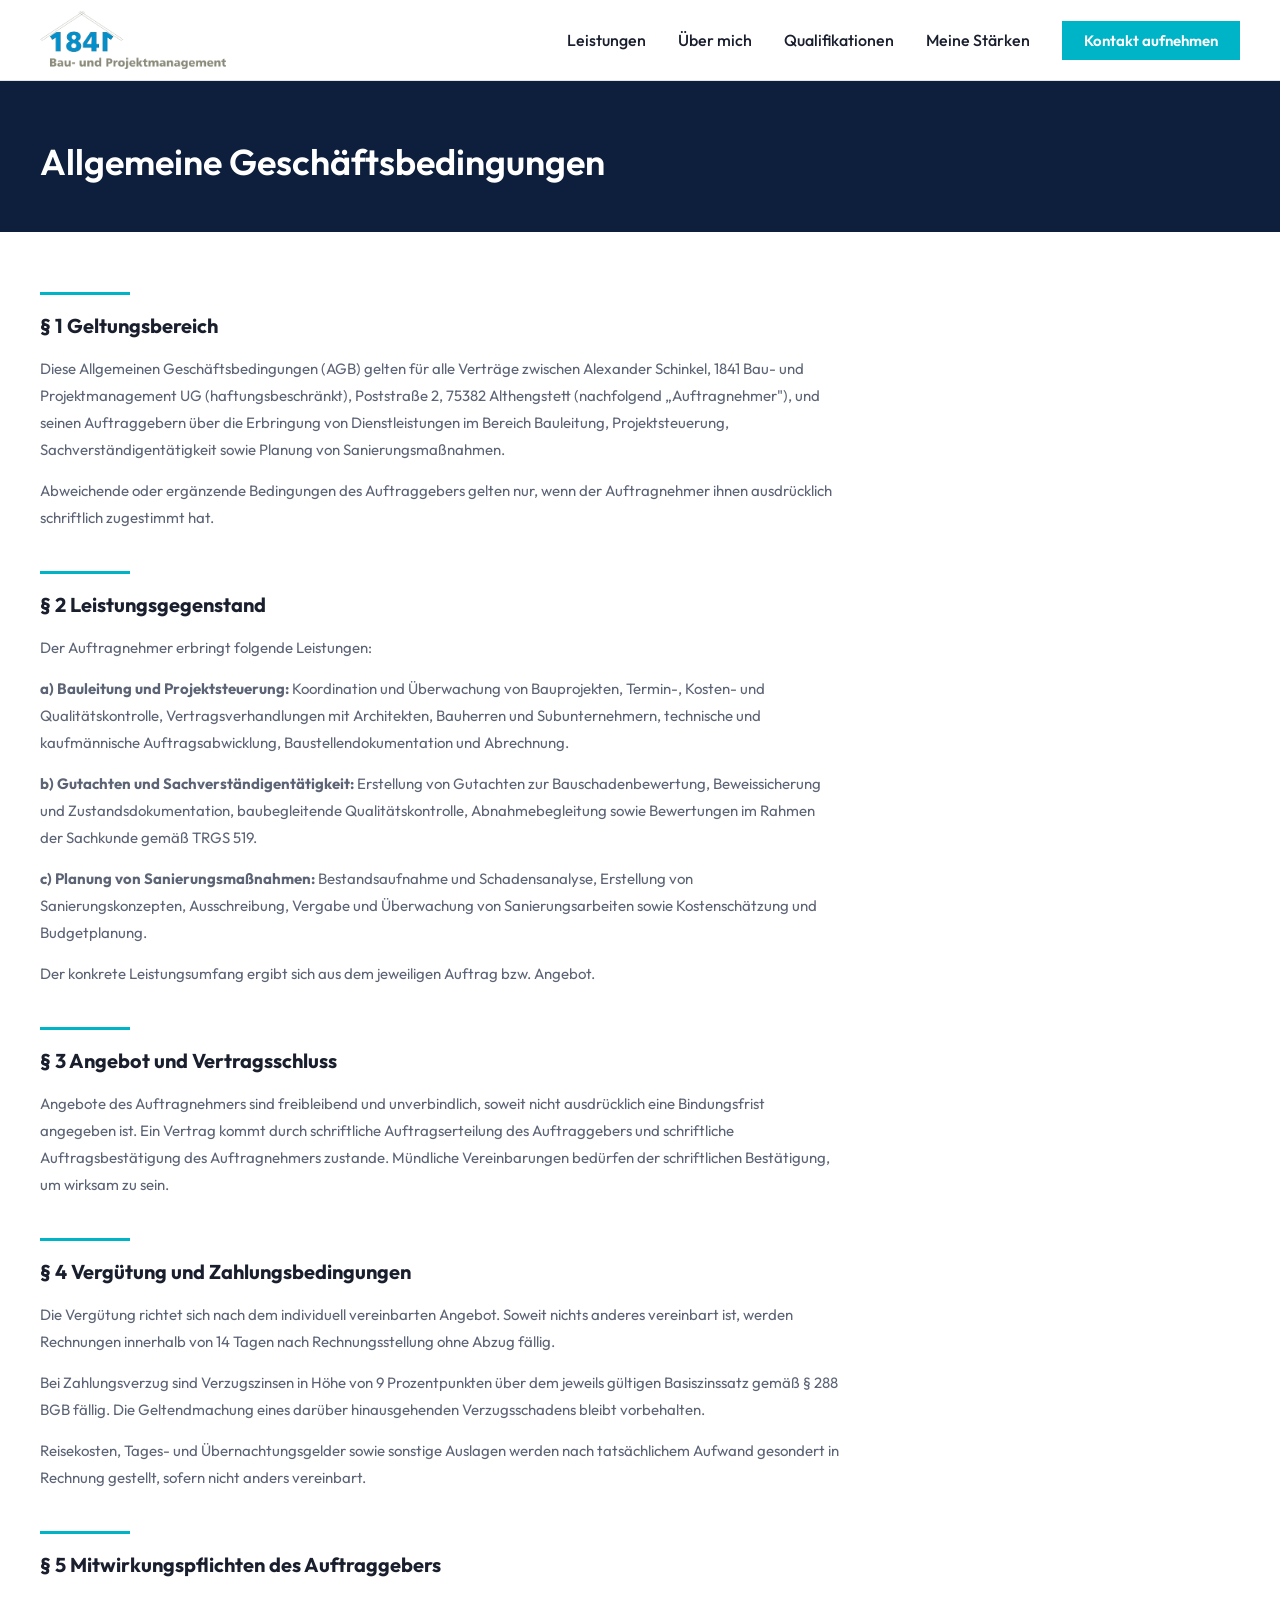
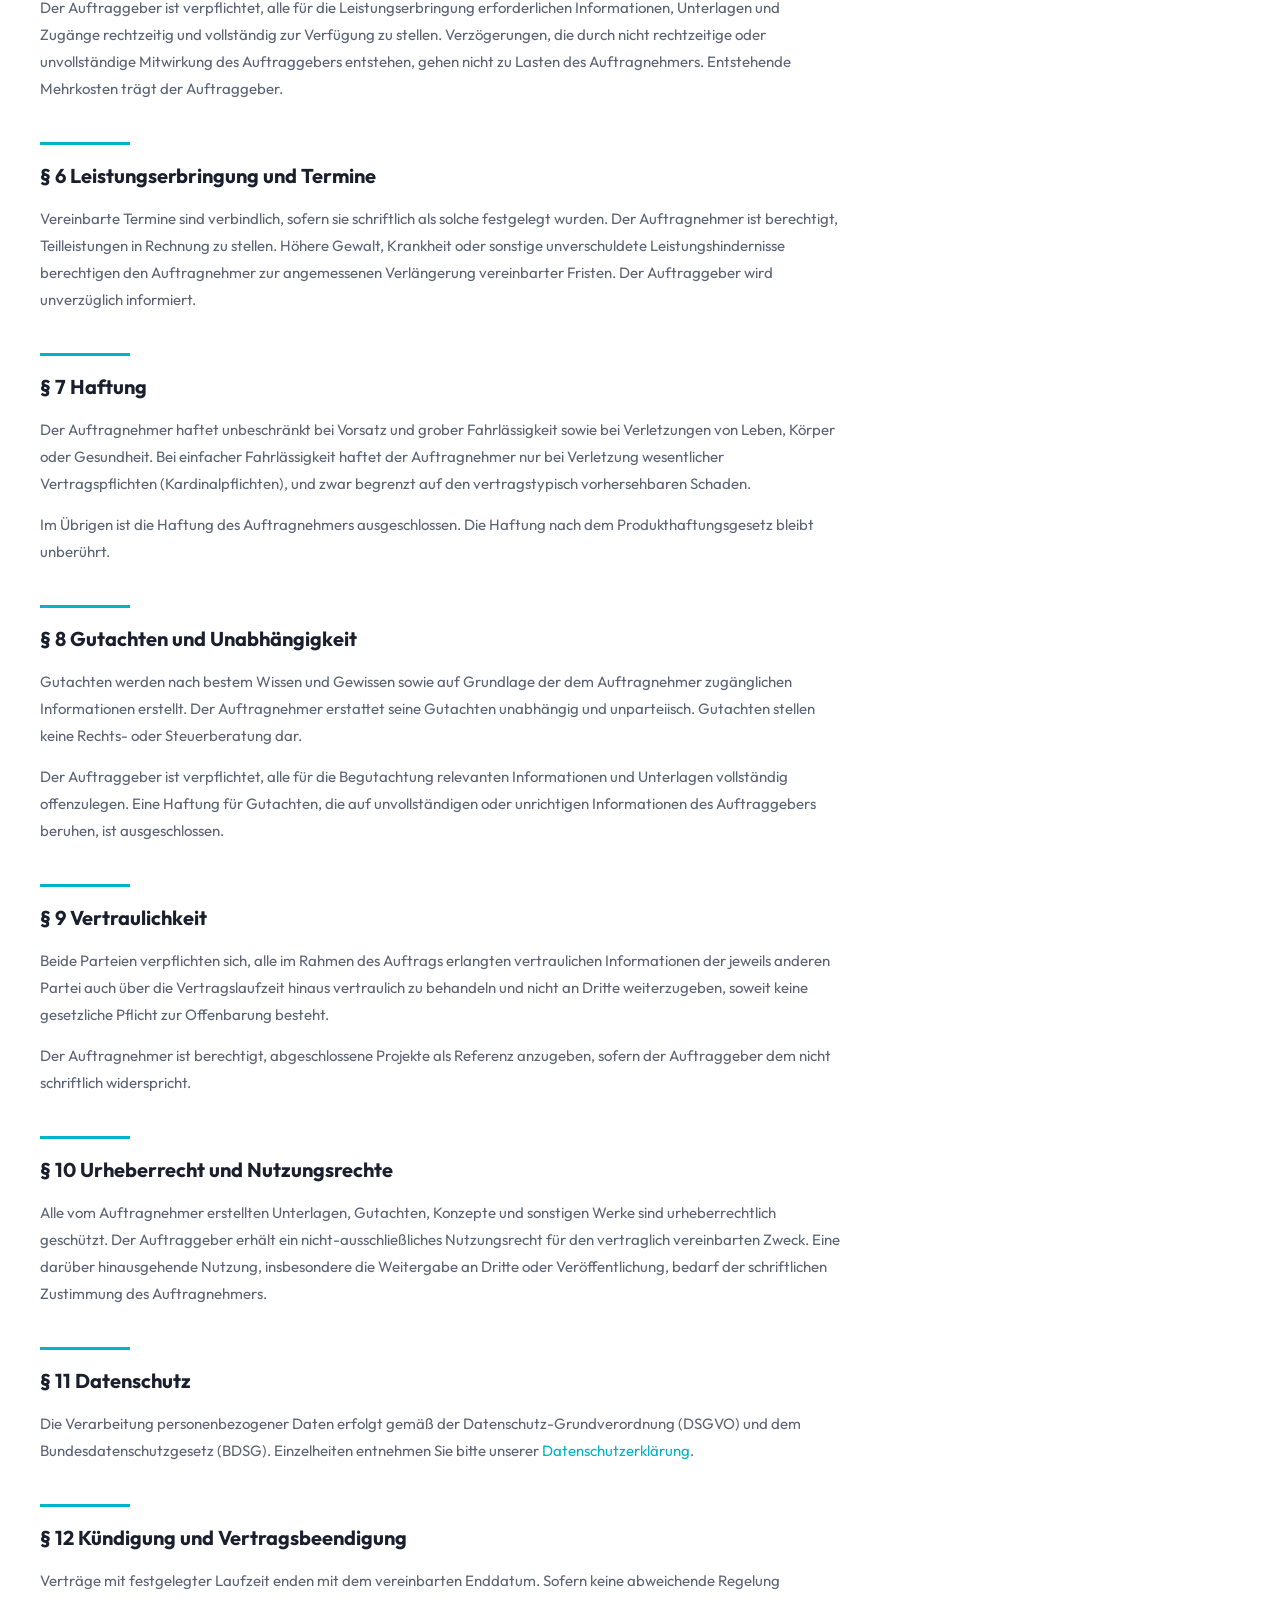
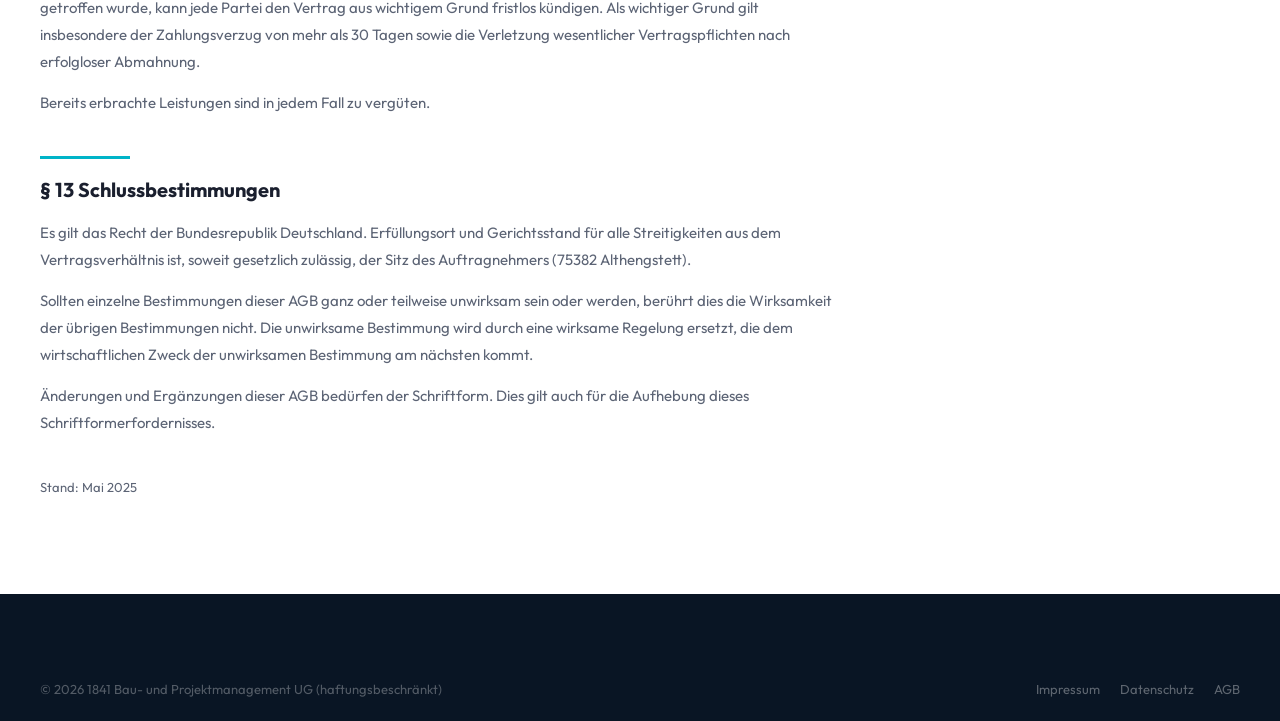
<file: agb.html>
<!DOCTYPE html>
<html lang="de">
<head>
  <meta charset="UTF-8" />
  <meta name="viewport" content="width=device-width, initial-scale=1.0" />
  <title>Allgemeine Geschäftsbedingungen – 1841 Bau- und Projektmanagement</title>
  <meta name="robots" content="noindex, follow" />
  <link rel="icon" href="img/favicon.svg" type="image/svg+xml" />
  <meta name="theme-color" content="#0d1f3c" />
  <link rel="preconnect" href="https://fonts.googleapis.com" />
  <link rel="preconnect" href="https://fonts.gstatic.com" crossorigin />
  <link href="https://fonts.googleapis.com/css2?family=Outfit:wght@300;400;500;600;700&display=swap" rel="stylesheet" />
  <link rel="stylesheet" href="css/style.css" />
</head>
<body>

<header class="header" id="header">
  <div class="container">
    <nav class="nav" aria-label="Hauptnavigation">
      <a href="index.html" class="logo" aria-label="1841 Bau- und Projektmanagement – Startseite">
        <img src="img/logo-1841.png" alt="1841 Bau- und Projektmanagement" />
      </a>
      <button class="nav-toggle" aria-expanded="false" aria-label="Menü öffnen" aria-controls="nav-menu">
        <span></span><span></span><span></span>
      </button>
      <ul class="nav-menu" id="nav-menu" role="list">
        <li><a href="index.html#leistungen">Leistungen</a></li>
        <li><a href="index.html#ueber-mich">Über mich</a></li>
        <li><a href="index.html#qualifikationen">Qualifikationen</a></li>
        <li><a href="index.html#vorteile">Meine Stärken</a></li>
        <li><a href="index.html#kontakt" class="nav-cta">Kontakt aufnehmen</a></li>
      </ul>
    </nav>
  </div>
</header>

<div class="page-header">
  <div class="container">
    <h1>Allgemeine Geschäftsbedingungen</h1>
  </div>
</div>

<main>
  <div class="container">
    <div class="page-content">

      <h2>§ 1 Geltungsbereich</h2>
      <p>
        Diese Allgemeinen Geschäftsbedingungen (AGB) gelten für alle Verträge zwischen
        Alexander Schinkel, 1841 Bau- und Projektmanagement UG (haftungsbeschränkt), Poststraße 2,
        75382 Althengstett (nachfolgend „Auftragnehmer"), und seinen Auftraggebern über die Erbringung
        von Dienstleistungen im Bereich Bauleitung, Projektsteuerung, Sachverständigentätigkeit sowie
        Planung von Sanierungsmaßnahmen.
      </p>
      <p>
        Abweichende oder ergänzende Bedingungen des Auftraggebers gelten nur, wenn der Auftragnehmer
        ihnen ausdrücklich schriftlich zugestimmt hat.
      </p>

      <h2>§ 2 Leistungsgegenstand</h2>
      <p>
        Der Auftragnehmer erbringt folgende Leistungen:
      </p>
      <p>
        <strong>a) Bauleitung und Projektsteuerung:</strong> Koordination und Überwachung von
        Bauprojekten, Termin-, Kosten- und Qualitätskontrolle, Vertragsverhandlungen mit Architekten,
        Bauherren und Subunternehmern, technische und kaufmännische Auftragsabwicklung,
        Baustellendokumentation und Abrechnung.
      </p>
      <p>
        <strong>b) Gutachten und Sachverständigentätigkeit:</strong> Erstellung von Gutachten zur
        Bauschadenbewertung, Beweissicherung und Zustandsdokumentation, baubegleitende
        Qualitätskontrolle, Abnahmebegleitung sowie Bewertungen im Rahmen der Sachkunde gemäß
        TRGS 519.
      </p>
      <p>
        <strong>c) Planung von Sanierungsmaßnahmen:</strong> Bestandsaufnahme und Schadensanalyse,
        Erstellung von Sanierungskonzepten, Ausschreibung, Vergabe und Überwachung von
        Sanierungsarbeiten sowie Kostenschätzung und Budgetplanung.
      </p>
      <p>
        Der konkrete Leistungsumfang ergibt sich aus dem jeweiligen Auftrag bzw. Angebot.
      </p>

      <h2>§ 3 Angebot und Vertragsschluss</h2>
      <p>
        Angebote des Auftragnehmers sind freibleibend und unverbindlich, soweit nicht ausdrücklich
        eine Bindungsfrist angegeben ist. Ein Vertrag kommt durch schriftliche Auftragserteilung
        des Auftraggebers und schriftliche Auftragsbestätigung des Auftragnehmers zustande.
        Mündliche Vereinbarungen bedürfen der schriftlichen Bestätigung, um wirksam zu sein.
      </p>

      <h2>§ 4 Vergütung und Zahlungsbedingungen</h2>
      <p>
        Die Vergütung richtet sich nach dem individuell vereinbarten Angebot. Soweit nichts anderes
        vereinbart ist, werden Rechnungen innerhalb von 14 Tagen nach Rechnungsstellung ohne Abzug
        fällig.
      </p>
      <p>
        Bei Zahlungsverzug sind Verzugszinsen in Höhe von 9 Prozentpunkten über dem jeweils gültigen
        Basiszinssatz gemäß § 288 BGB fällig. Die Geltendmachung eines darüber hinausgehenden
        Verzugsschadens bleibt vorbehalten.
      </p>
      <p>
        Reisekosten, Tages- und Übernachtungsgelder sowie sonstige Auslagen werden nach tatsächlichem
        Aufwand gesondert in Rechnung gestellt, sofern nicht anders vereinbart.
      </p>

      <h2>§ 5 Mitwirkungspflichten des Auftraggebers</h2>
      <p>
        Der Auftraggeber ist verpflichtet, alle für die Leistungserbringung erforderlichen
        Informationen, Unterlagen und Zugänge rechtzeitig und vollständig zur Verfügung zu stellen.
        Verzögerungen, die durch nicht rechtzeitige oder unvollständige Mitwirkung des Auftraggebers
        entstehen, gehen nicht zu Lasten des Auftragnehmers. Entstehende Mehrkosten trägt der
        Auftraggeber.
      </p>

      <h2>§ 6 Leistungserbringung und Termine</h2>
      <p>
        Vereinbarte Termine sind verbindlich, sofern sie schriftlich als solche festgelegt wurden.
        Der Auftragnehmer ist berechtigt, Teilleistungen in Rechnung zu stellen. Höhere Gewalt,
        Krankheit oder sonstige unverschuldete Leistungshindernisse berechtigen den Auftragnehmer
        zur angemessenen Verlängerung vereinbarter Fristen. Der Auftraggeber wird unverzüglich
        informiert.
      </p>

      <h2>§ 7 Haftung</h2>
      <p>
        Der Auftragnehmer haftet unbeschränkt bei Vorsatz und grober Fahrlässigkeit sowie bei
        Verletzungen von Leben, Körper oder Gesundheit. Bei einfacher Fahrlässigkeit haftet der
        Auftragnehmer nur bei Verletzung wesentlicher Vertragspflichten (Kardinalpflichten), und
        zwar begrenzt auf den vertragstypisch vorhersehbaren Schaden.
      </p>
      <p>
        Im Übrigen ist die Haftung des Auftragnehmers ausgeschlossen. Die Haftung nach dem
        Produkthaftungsgesetz bleibt unberührt.
      </p>

      <h2>§ 8 Gutachten und Unabhängigkeit</h2>
      <p>
        Gutachten werden nach bestem Wissen und Gewissen sowie auf Grundlage der dem Auftragnehmer
        zugänglichen Informationen erstellt. Der Auftragnehmer erstattet seine Gutachten unabhängig
        und unparteiisch. Gutachten stellen keine Rechts- oder Steuerberatung dar.
      </p>
      <p>
        Der Auftraggeber ist verpflichtet, alle für die Begutachtung relevanten Informationen und
        Unterlagen vollständig offenzulegen. Eine Haftung für Gutachten, die auf unvollständigen
        oder unrichtigen Informationen des Auftraggebers beruhen, ist ausgeschlossen.
      </p>

      <h2>§ 9 Vertraulichkeit</h2>
      <p>
        Beide Parteien verpflichten sich, alle im Rahmen des Auftrags erlangten vertraulichen
        Informationen der jeweils anderen Partei auch über die Vertragslaufzeit hinaus vertraulich
        zu behandeln und nicht an Dritte weiterzugeben, soweit keine gesetzliche Pflicht zur
        Offenbarung besteht.
      </p>
      <p>
        Der Auftragnehmer ist berechtigt, abgeschlossene Projekte als Referenz anzugeben, sofern
        der Auftraggeber dem nicht schriftlich widerspricht.
      </p>

      <h2>§ 10 Urheberrecht und Nutzungsrechte</h2>
      <p>
        Alle vom Auftragnehmer erstellten Unterlagen, Gutachten, Konzepte und sonstigen Werke sind
        urheberrechtlich geschützt. Der Auftraggeber erhält ein nicht-ausschließliches
        Nutzungsrecht für den vertraglich vereinbarten Zweck. Eine darüber hinausgehende Nutzung,
        insbesondere die Weitergabe an Dritte oder Veröffentlichung, bedarf der schriftlichen
        Zustimmung des Auftragnehmers.
      </p>

      <h2>§ 11 Datenschutz</h2>
      <p>
        Die Verarbeitung personenbezogener Daten erfolgt gemäß der Datenschutz-Grundverordnung
        (DSGVO) und dem Bundesdatenschutzgesetz (BDSG). Einzelheiten entnehmen Sie bitte unserer
        <a href="datenschutz.html">Datenschutzerklärung</a>.
      </p>

      <h2>§ 12 Kündigung und Vertragsbeendigung</h2>
      <p>
        Verträge mit festgelegter Laufzeit enden mit dem vereinbarten Enddatum. Sofern keine
        abweichende Regelung getroffen wurde, kann jede Partei den Vertrag aus wichtigem Grund
        fristlos kündigen. Als wichtiger Grund gilt insbesondere der Zahlungsverzug von mehr als
        30 Tagen sowie die Verletzung wesentlicher Vertragspflichten nach erfolgloser Abmahnung.
      </p>
      <p>
        Bereits erbrachte Leistungen sind in jedem Fall zu vergüten.
      </p>

      <h2>§ 13 Schlussbestimmungen</h2>
      <p>
        Es gilt das Recht der Bundesrepublik Deutschland. Erfüllungsort und Gerichtsstand für alle
        Streitigkeiten aus dem Vertragsverhältnis ist, soweit gesetzlich zulässig, der Sitz des
        Auftragnehmers (75382 Althengstett).
      </p>
      <p>
        Sollten einzelne Bestimmungen dieser AGB ganz oder teilweise unwirksam sein oder werden,
        berührt dies die Wirksamkeit der übrigen Bestimmungen nicht. Die unwirksame Bestimmung
        wird durch eine wirksame Regelung ersetzt, die dem wirtschaftlichen Zweck der unwirksamen
        Bestimmung am nächsten kommt.
      </p>
      <p>
        Änderungen und Ergänzungen dieser AGB bedürfen der Schriftform. Dies gilt auch für die
        Aufhebung dieses Schriftformerfordernisses.
      </p>

      <p style="margin-top:40px;font-size:13px;color:var(--text-muted);">Stand: Mai 2025</p>

    </div>
  </div>
</main>

<footer class="footer" aria-label="Seitenfooter">
  <div class="container">
    <div class="footer-bottom">
      <span>&copy; 2026 1841 Bau- und Projektmanagement UG (haftungsbeschränkt)</span>
      <div class="footer-bottom-links">
        <a href="impressum.html">Impressum</a>
        <a href="datenschutz.html">Datenschutz</a>
        <a href="agb.html">AGB</a>
      </div>
    </div>
  </div>
</footer>

<script src="js/main.js"></script>
</body>
</html>
</file>
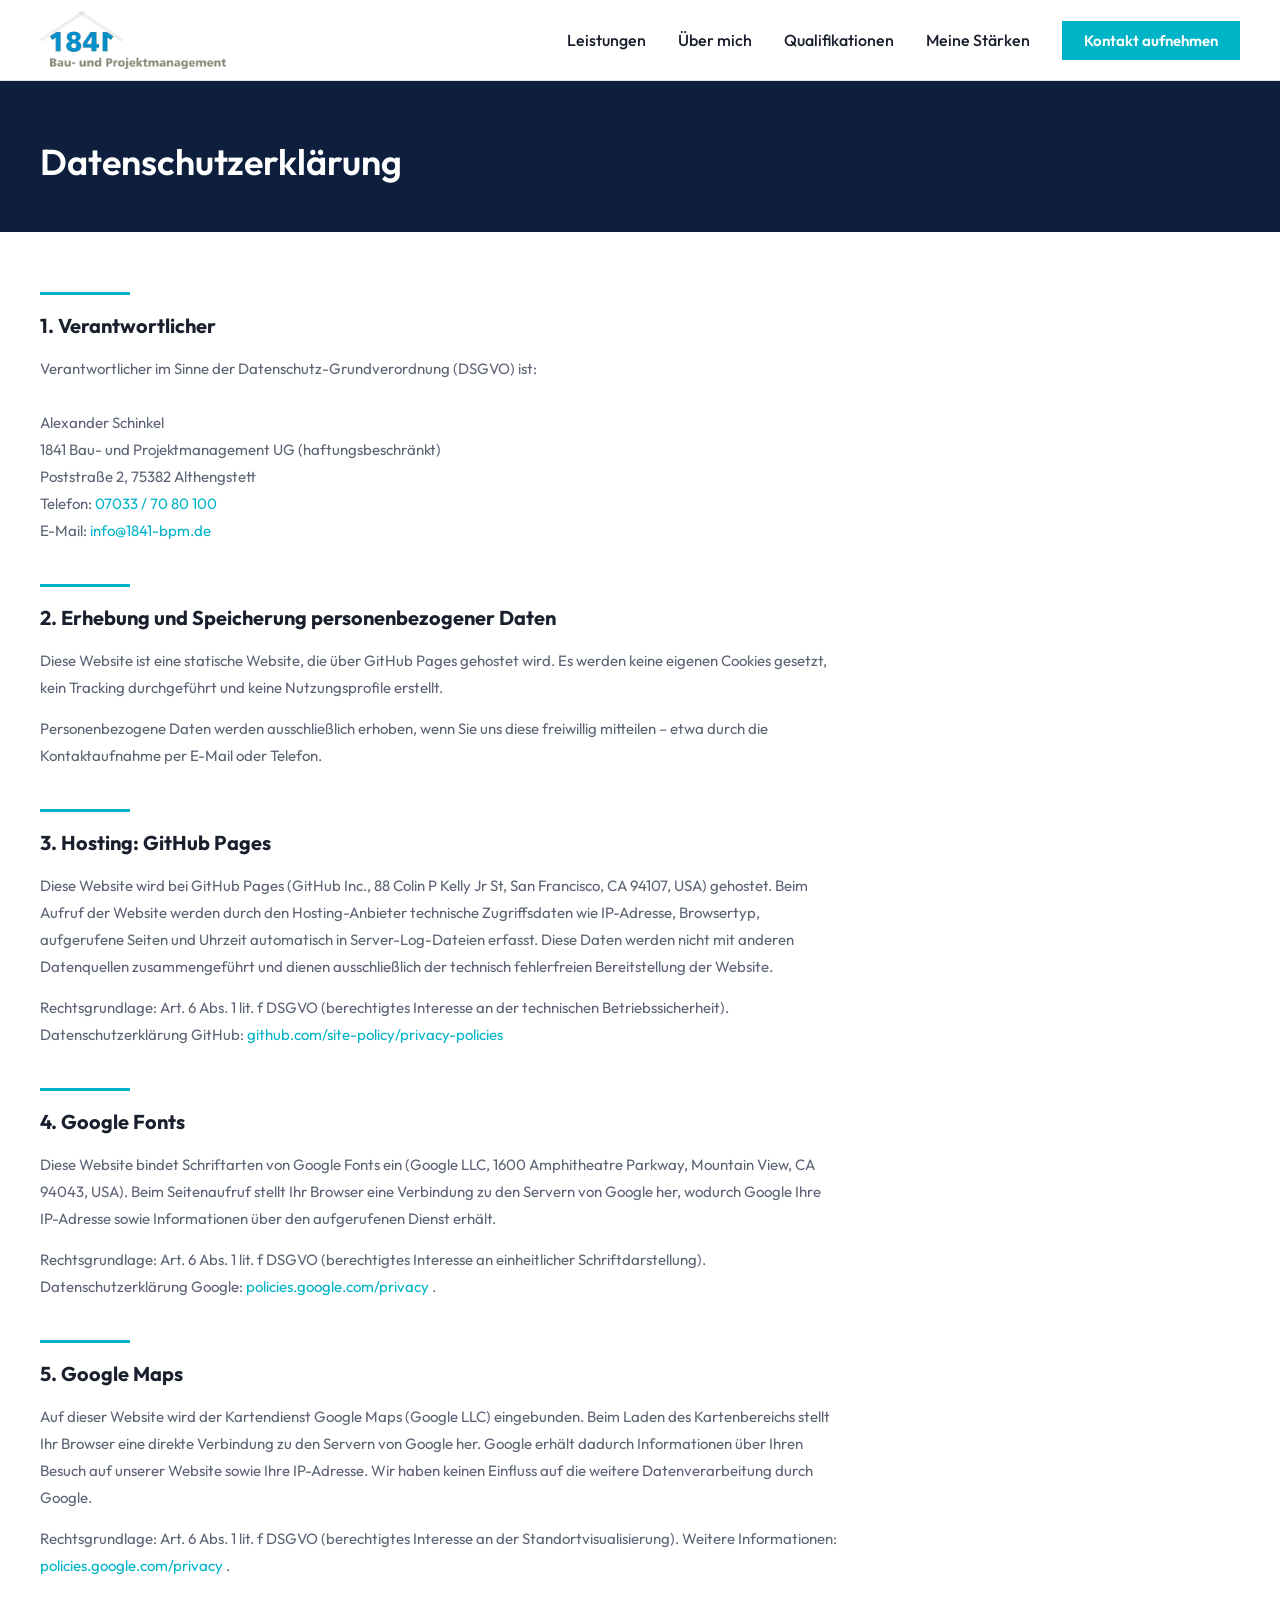
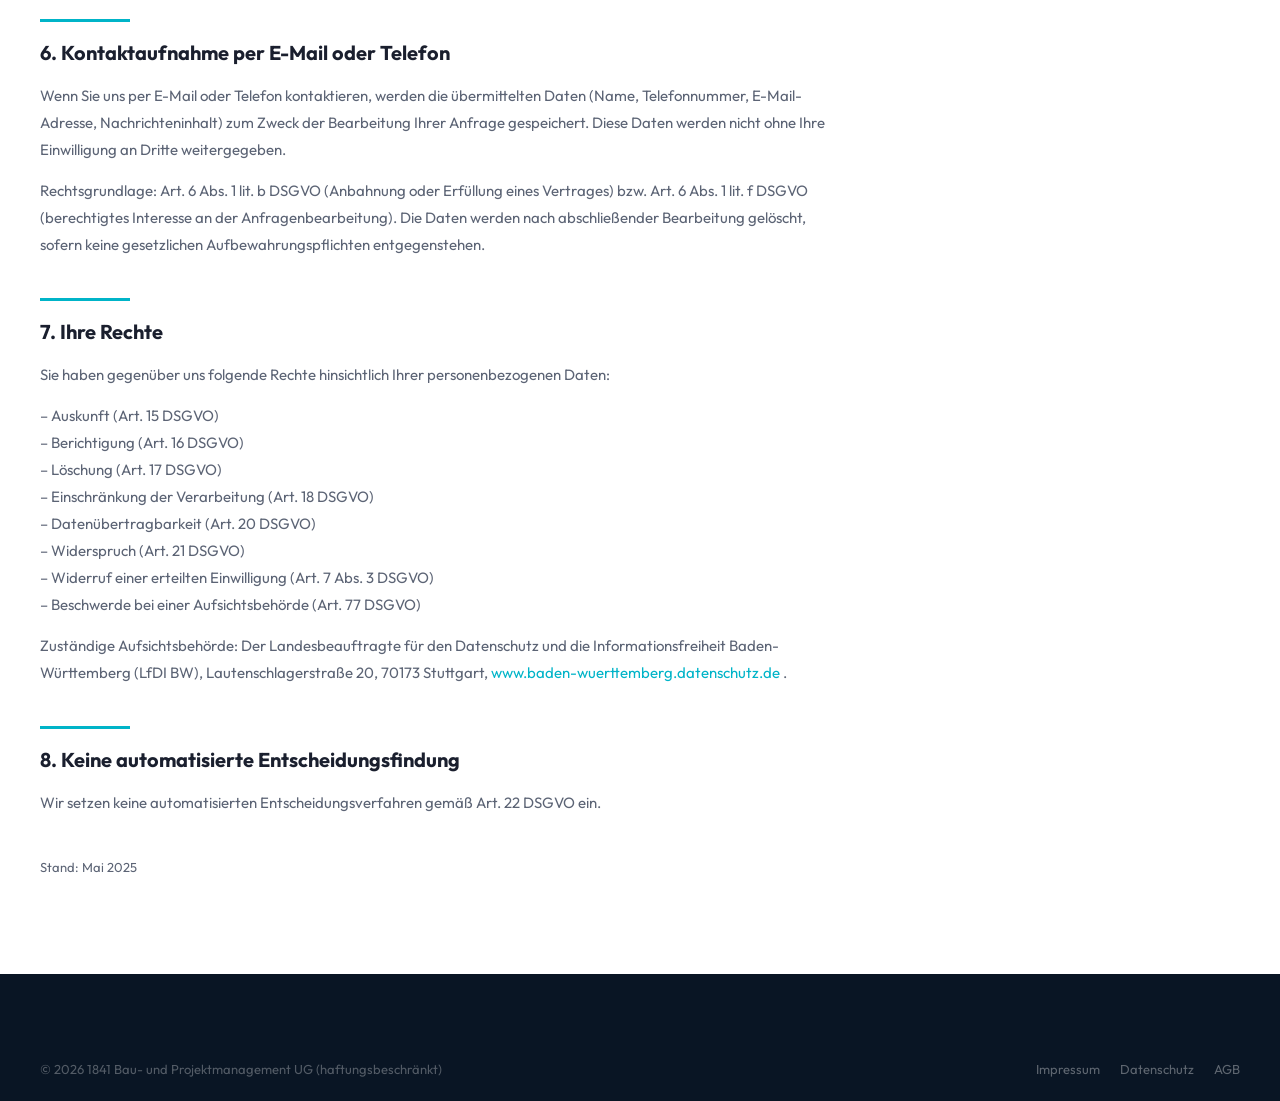
<file: datenschutz.html>
<!DOCTYPE html>
<html lang="de">
<head>
  <meta charset="UTF-8" />
  <meta name="viewport" content="width=device-width, initial-scale=1.0" />
  <title>Datenschutzerklärung – 1841 Bau- und Projektmanagement</title>
  <meta name="robots" content="noindex, follow" />
  <link rel="icon" href="img/favicon.svg" type="image/svg+xml" />
  <meta name="theme-color" content="#0d1f3c" />
  <link rel="preconnect" href="https://fonts.googleapis.com" />
  <link rel="preconnect" href="https://fonts.gstatic.com" crossorigin />
  <link href="https://fonts.googleapis.com/css2?family=Outfit:wght@300;400;500;600;700&display=swap" rel="stylesheet" />
  <link rel="stylesheet" href="css/style.css" />
</head>
<body>

<header class="header" id="header">
  <div class="container">
    <nav class="nav" aria-label="Hauptnavigation">
      <a href="index.html" class="logo" aria-label="1841 Bau- und Projektmanagement – Startseite">
        <img src="img/logo-1841.png" alt="1841 Bau- und Projektmanagement" />
      </a>
      <button class="nav-toggle" aria-expanded="false" aria-label="Menü öffnen" aria-controls="nav-menu">
        <span></span><span></span><span></span>
      </button>
      <ul class="nav-menu" id="nav-menu" role="list">
        <li><a href="index.html#leistungen">Leistungen</a></li>
        <li><a href="index.html#ueber-mich">Über mich</a></li>
        <li><a href="index.html#qualifikationen">Qualifikationen</a></li>
        <li><a href="index.html#vorteile">Meine Stärken</a></li>
        <li><a href="index.html#kontakt" class="nav-cta">Kontakt aufnehmen</a></li>
      </ul>
    </nav>
  </div>
</header>

<div class="page-header">
  <div class="container">
    <h1>Datenschutzerklärung</h1>
  </div>
</div>

<main>
  <div class="container">
    <div class="page-content">

      <h2>1. Verantwortlicher</h2>
      <p>
        Verantwortlicher im Sinne der Datenschutz-Grundverordnung (DSGVO) ist:<br /><br />
        Alexander Schinkel<br />
        1841 Bau- und Projektmanagement UG (haftungsbeschränkt)<br />
        Poststraße 2, 75382 Althengstett<br />
        Telefon: <a href="tel:070337080100">07033 / 70 80 100</a><br />
        E-Mail: <a href="mailto:info@1841-bpm.de">info@1841-bpm.de</a>
      </p>

      <h2>2. Erhebung und Speicherung personenbezogener Daten</h2>
      <p>
        Diese Website ist eine statische Website, die über GitHub Pages gehostet wird. Es werden keine
        eigenen Cookies gesetzt, kein Tracking durchgeführt und keine Nutzungsprofile erstellt.
      </p>
      <p>
        Personenbezogene Daten werden ausschließlich erhoben, wenn Sie uns diese freiwillig mitteilen –
        etwa durch die Kontaktaufnahme per E-Mail oder Telefon.
      </p>

      <h2>3. Hosting: GitHub Pages</h2>
      <p>
        Diese Website wird bei GitHub Pages (GitHub Inc., 88 Colin P Kelly Jr St, San Francisco,
        CA 94107, USA) gehostet. Beim Aufruf der Website werden durch den Hosting-Anbieter technische
        Zugriffsdaten wie IP-Adresse, Browsertyp, aufgerufene Seiten und Uhrzeit automatisch in
        Server-Log-Dateien erfasst. Diese Daten werden nicht mit anderen Datenquellen zusammengeführt
        und dienen ausschließlich der technisch fehlerfreien Bereitstellung der Website.
      </p>
      <p>
        Rechtsgrundlage: Art. 6 Abs. 1 lit. f DSGVO (berechtigtes Interesse an der technischen
        Betriebssicherheit).<br />
        Datenschutzerklärung GitHub:
        <a href="https://docs.github.com/en/site-policy/privacy-policies/github-privacy-statement"
           target="_blank" rel="noopener noreferrer">
          github.com/site-policy/privacy-policies
        </a>
      </p>

      <h2>4. Google Fonts</h2>
      <p>
        Diese Website bindet Schriftarten von Google Fonts ein (Google LLC, 1600 Amphitheatre
        Parkway, Mountain View, CA 94043, USA). Beim Seitenaufruf stellt Ihr Browser eine Verbindung
        zu den Servern von Google her, wodurch Google Ihre IP-Adresse sowie Informationen über den
        aufgerufenen Dienst erhält.
      </p>
      <p>
        Rechtsgrundlage: Art. 6 Abs. 1 lit. f DSGVO (berechtigtes Interesse an einheitlicher
        Schriftdarstellung). Datenschutzerklärung Google:
        <a href="https://policies.google.com/privacy" target="_blank" rel="noopener noreferrer">
          policies.google.com/privacy
        </a>.
      </p>

      <h2>5. Google Maps</h2>
      <p>
        Auf dieser Website wird der Kartendienst Google Maps (Google LLC) eingebunden. Beim Laden
        des Kartenbereichs stellt Ihr Browser eine direkte Verbindung zu den Servern von Google her.
        Google erhält dadurch Informationen über Ihren Besuch auf unserer Website sowie Ihre
        IP-Adresse. Wir haben keinen Einfluss auf die weitere Datenverarbeitung durch Google.
      </p>
      <p>
        Rechtsgrundlage: Art. 6 Abs. 1 lit. f DSGVO (berechtigtes Interesse an der
        Standortvisualisierung). Weitere Informationen:
        <a href="https://policies.google.com/privacy" target="_blank" rel="noopener noreferrer">
          policies.google.com/privacy
        </a>.
      </p>

      <h2>6. Kontaktaufnahme per E-Mail oder Telefon</h2>
      <p>
        Wenn Sie uns per E-Mail oder Telefon kontaktieren, werden die übermittelten Daten (Name,
        Telefonnummer, E-Mail-Adresse, Nachrichteninhalt) zum Zweck der Bearbeitung Ihrer Anfrage
        gespeichert. Diese Daten werden nicht ohne Ihre Einwilligung an Dritte weitergegeben.
      </p>
      <p>
        Rechtsgrundlage: Art. 6 Abs. 1 lit. b DSGVO (Anbahnung oder Erfüllung eines Vertrages)
        bzw. Art. 6 Abs. 1 lit. f DSGVO (berechtigtes Interesse an der Anfragenbearbeitung).
        Die Daten werden nach abschließender Bearbeitung gelöscht, sofern keine gesetzlichen
        Aufbewahrungspflichten entgegenstehen.
      </p>

      <h2>7. Ihre Rechte</h2>
      <p>
        Sie haben gegenüber uns folgende Rechte hinsichtlich Ihrer personenbezogenen Daten:
      </p>
      <p>
        – Auskunft (Art. 15 DSGVO)<br />
        – Berichtigung (Art. 16 DSGVO)<br />
        – Löschung (Art. 17 DSGVO)<br />
        – Einschränkung der Verarbeitung (Art. 18 DSGVO)<br />
        – Datenübertragbarkeit (Art. 20 DSGVO)<br />
        – Widerspruch (Art. 21 DSGVO)<br />
        – Widerruf einer erteilten Einwilligung (Art. 7 Abs. 3 DSGVO)<br />
        – Beschwerde bei einer Aufsichtsbehörde (Art. 77 DSGVO)
      </p>
      <p>
        Zuständige Aufsichtsbehörde: Der Landesbeauftragte für den Datenschutz und die
        Informationsfreiheit Baden-Württemberg (LfDI BW), Lautenschlagerstraße 20, 70173 Stuttgart,
        <a href="https://www.baden-wuerttemberg.datenschutz.de" target="_blank" rel="noopener noreferrer">
          www.baden-wuerttemberg.datenschutz.de
        </a>.
      </p>

      <h2>8. Keine automatisierte Entscheidungsfindung</h2>
      <p>
        Wir setzen keine automatisierten Entscheidungsverfahren gemäß Art. 22 DSGVO ein.
      </p>

      <p style="margin-top:40px;font-size:13px;color:var(--text-muted);">Stand: Mai 2025</p>

    </div>
  </div>
</main>

<footer class="footer" aria-label="Seitenfooter">
  <div class="container">
    <div class="footer-bottom">
      <span>&copy; 2026 1841 Bau- und Projektmanagement UG (haftungsbeschränkt)</span>
      <div class="footer-bottom-links">
        <a href="impressum.html">Impressum</a>
        <a href="datenschutz.html">Datenschutz</a>
        <a href="agb.html">AGB</a>
      </div>
    </div>
  </div>
</footer>

<script src="js/main.js"></script>
</body>
</html>
</file>
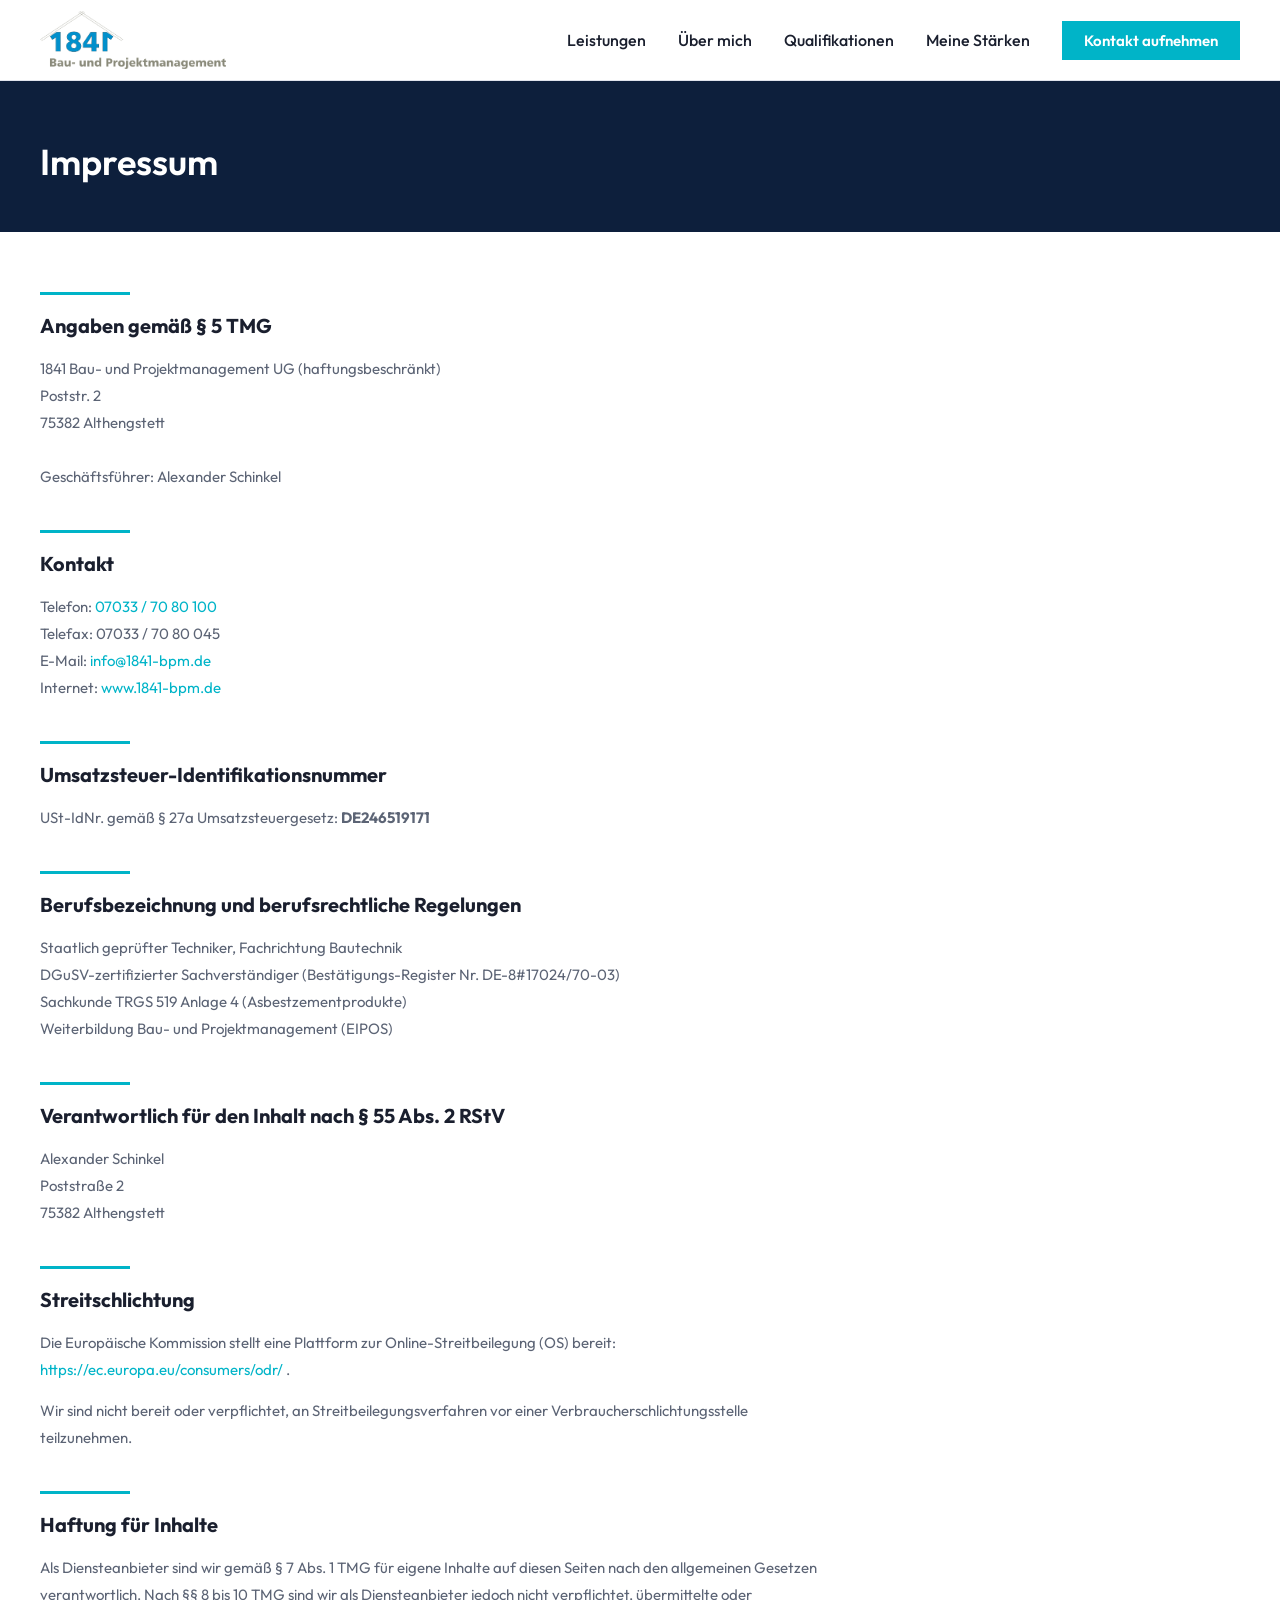
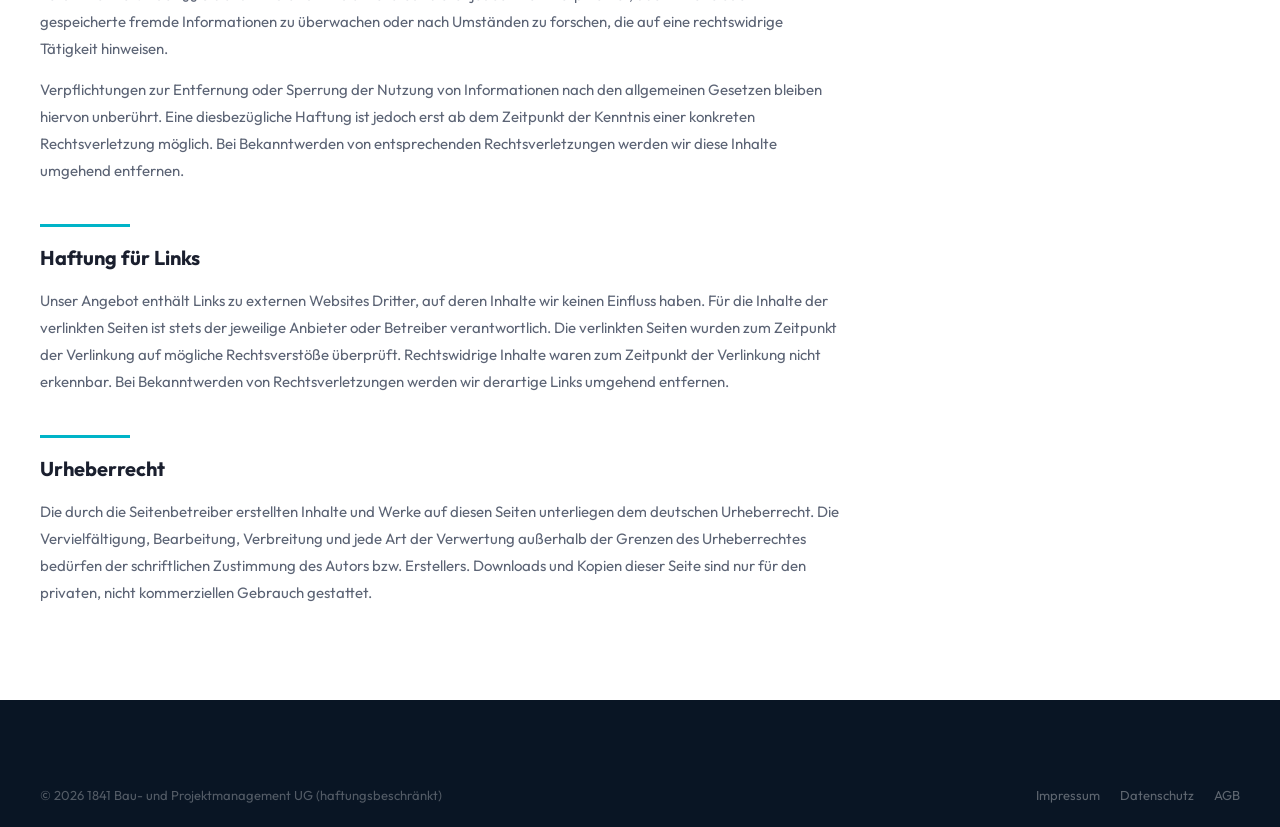
<file: impressum.html>
<!DOCTYPE html>
<html lang="de">
<head>
  <meta charset="UTF-8" />
  <meta name="viewport" content="width=device-width, initial-scale=1.0" />
  <title>Impressum – 1841 Bau- und Projektmanagement</title>
  <meta name="robots" content="noindex, follow" />
  <link rel="icon" href="img/favicon.svg" type="image/svg+xml" />
  <meta name="theme-color" content="#0d1f3c" />
  <link rel="preconnect" href="https://fonts.googleapis.com" />
  <link rel="preconnect" href="https://fonts.gstatic.com" crossorigin />
  <link href="https://fonts.googleapis.com/css2?family=Outfit:wght@300;400;500;600;700&display=swap" rel="stylesheet" />
  <link rel="stylesheet" href="css/style.css" />
</head>
<body>

<header class="header" id="header">
  <div class="container">
    <nav class="nav" aria-label="Hauptnavigation">
      <a href="index.html" class="logo" aria-label="1841 Bau- und Projektmanagement – Startseite">
        <img src="img/logo-1841.png" alt="1841 Bau- und Projektmanagement" />
      </a>
      <button class="nav-toggle" aria-expanded="false" aria-label="Menü öffnen" aria-controls="nav-menu">
        <span></span><span></span><span></span>
      </button>
      <ul class="nav-menu" id="nav-menu" role="list">
        <li><a href="index.html#leistungen">Leistungen</a></li>
        <li><a href="index.html#ueber-mich">Über mich</a></li>
        <li><a href="index.html#qualifikationen">Qualifikationen</a></li>
        <li><a href="index.html#vorteile">Meine Stärken</a></li>
        <li><a href="index.html#kontakt" class="nav-cta">Kontakt aufnehmen</a></li>
      </ul>
    </nav>
  </div>
</header>

<div class="page-header">
  <div class="container">
    <h1>Impressum</h1>
  </div>
</div>

<main>
  <div class="container">
    <div class="page-content">

      <h2>Angaben gemäß § 5 TMG</h2>
      <p>
        1841 Bau- und Projektmanagement UG (haftungsbeschränkt)<br />
        Poststr. 2<br />
        75382 Althengstett<br />
        <br />
        Geschäftsführer: Alexander Schinkel
      </p>
      <h2>Kontakt</h2>
      <p>
        Telefon: <a href="tel:070337080100">07033 / 70 80 100</a><br />
        Telefax: 07033 / 70 80 045<br />
        E-Mail: <a href="mailto:info@1841-bpm.de">info@1841-bpm.de</a><br />
        Internet: <a href="https://www.1841-bpm.de">www.1841-bpm.de</a>
      </p>

      <h2>Umsatzsteuer-Identifikationsnummer</h2>
      <p>
        USt-IdNr. gemäß § 27a Umsatzsteuergesetz: <strong>DE246519171</strong>
      </p>

      <h2>Berufsbezeichnung und berufsrechtliche Regelungen</h2>
      <p>
        Staatlich geprüfter Techniker, Fachrichtung Bautechnik<br />
        DGuSV-zertifizierter Sachverständiger (Bestätigungs-Register Nr. DE-8#17024/70-03)<br />
        Sachkunde TRGS 519 Anlage 4 (Asbestzementprodukte)<br />
        Weiterbildung Bau- und Projektmanagement (EIPOS)
      </p>

      <h2>Verantwortlich für den Inhalt nach § 55 Abs. 2 RStV</h2>
      <p>
        Alexander Schinkel<br />
        Poststraße 2<br />
        75382 Althengstett
      </p>

      <h2>Streitschlichtung</h2>
      <p>
        Die Europäische Kommission stellt eine Plattform zur Online-Streitbeilegung (OS) bereit:
        <a href="https://ec.europa.eu/consumers/odr/" target="_blank" rel="noopener noreferrer">
          https://ec.europa.eu/consumers/odr/
        </a>.
      </p>
      <p>
        Wir sind nicht bereit oder verpflichtet, an Streitbeilegungsverfahren vor einer
        Verbraucherschlichtungsstelle teilzunehmen.
      </p>

      <h2>Haftung für Inhalte</h2>
      <p>
        Als Diensteanbieter sind wir gemäß § 7 Abs.&thinsp;1 TMG für eigene Inhalte auf diesen Seiten
        nach den allgemeinen Gesetzen verantwortlich. Nach §§ 8 bis 10 TMG sind wir als Diensteanbieter
        jedoch nicht verpflichtet, übermittelte oder gespeicherte fremde Informationen zu überwachen
        oder nach Umständen zu forschen, die auf eine rechtswidrige Tätigkeit hinweisen.
      </p>
      <p>
        Verpflichtungen zur Entfernung oder Sperrung der Nutzung von Informationen nach den allgemeinen
        Gesetzen bleiben hiervon unberührt. Eine diesbezügliche Haftung ist jedoch erst ab dem
        Zeitpunkt der Kenntnis einer konkreten Rechtsverletzung möglich. Bei Bekanntwerden von
        entsprechenden Rechtsverletzungen werden wir diese Inhalte umgehend entfernen.
      </p>

      <h2>Haftung für Links</h2>
      <p>
        Unser Angebot enthält Links zu externen Websites Dritter, auf deren Inhalte wir keinen Einfluss
        haben. Für die Inhalte der verlinkten Seiten ist stets der jeweilige Anbieter oder Betreiber
        verantwortlich. Die verlinkten Seiten wurden zum Zeitpunkt der Verlinkung auf mögliche
        Rechtsverstöße überprüft. Rechtswidrige Inhalte waren zum Zeitpunkt der Verlinkung nicht
        erkennbar. Bei Bekanntwerden von Rechtsverletzungen werden wir derartige Links umgehend
        entfernen.
      </p>

      <h2>Urheberrecht</h2>
      <p>
        Die durch die Seitenbetreiber erstellten Inhalte und Werke auf diesen Seiten unterliegen dem
        deutschen Urheberrecht. Die Vervielfältigung, Bearbeitung, Verbreitung und jede Art der
        Verwertung außerhalb der Grenzen des Urheberrechtes bedürfen der schriftlichen Zustimmung des
        Autors bzw. Erstellers. Downloads und Kopien dieser Seite sind nur für den privaten,
        nicht kommerziellen Gebrauch gestattet.
      </p>

    </div>
  </div>
</main>

<footer class="footer" aria-label="Seitenfooter">
  <div class="container">
    <div class="footer-bottom">
      <span>&copy; 2026 1841 Bau- und Projektmanagement UG (haftungsbeschränkt)</span>
      <div class="footer-bottom-links">
        <a href="impressum.html">Impressum</a>
        <a href="datenschutz.html">Datenschutz</a>
        <a href="agb.html">AGB</a>
      </div>
    </div>
  </div>
</footer>

<script src="js/main.js"></script>
</body>
</html>
</file>
<file: css/style.css>
/* ============================================================
   1841 Bau- und Projektmanagement
   ============================================================ */

/* --- Custom Properties ------------------------------------ */
:root {
  --teal:         #00b4c8;
  --teal-dark:    #009db0;
  --navy:         #0d1f3c;
  --text:         #1a1f2e;
  --text-muted:   #5c6475;
  --bg:           #ffffff;
  --bg-alt:       #f5f6f8;
  --border:       #e0e4ed;
  --shadow:       0 0 20px 0 rgba(0,0,0,.10);
  --shadow-md:    0 4px 32px 0 rgba(0,0,0,.14);
  --max:          1312px;
  --transition:   0.22s ease;
}

/* --- Reset ------------------------------------------------ */
*, *::before, *::after { box-sizing: border-box; margin: 0; padding: 0; }
html { scroll-behavior: smooth; }
img { max-width: 100%; display: block; }
a { text-decoration: none; }
ul { list-style: none; }
button { cursor: pointer; border: none; background: none; font-family: inherit; }

/* --- Base ------------------------------------------------- */
body {
  font-family: 'Outfit', sans-serif;
  color: var(--text);
  line-height: 1.75;
  background: var(--bg);
  -webkit-font-smoothing: antialiased;
}

/* --- Layout ----------------------------------------------- */
.container {
  max-width: var(--max);
  margin: 0 auto;
  padding: 0 40px;
}

section { padding: 70px 0; }

/* --- Typography ------------------------------------------- */
h1 {
  font-size: clamp(34px, 4vw, 50px);
  font-weight: 500;
  line-height: 1.15;
}

h2 {
  font-size: 24px;
  font-weight: 700;
  line-height: 1.35;
  position: relative;
  padding-top: 20px;
}

h2::before {
  content: '';
  position: absolute;
  top: 0;
  left: 0;
  width: 90px;
  height: 3px;
  background: var(--teal);
}

h3 { font-size: 20px; font-weight: 600; line-height: 1.3; }

.section-label {
  font-size: 12px;
  font-weight: 700;
  letter-spacing: 0.14em;
  text-transform: uppercase;
  color: var(--teal);
  margin-bottom: 14px;
}

/* --- Buttons ---------------------------------------------- */
.btn {
  display: inline-block;
  font-family: 'Outfit', sans-serif;
  font-size: 16px;
  font-weight: 600;
  padding: 14px 39px;
  border: 2px solid transparent;
  transition: background var(--transition), color var(--transition),
              border-color var(--transition), transform 0.15s ease;
}

.btn-primary {
  background: var(--teal);
  color: #fff;
  border-color: var(--teal);
}

.btn-primary:hover {
  background: var(--teal-dark);
  border-color: var(--teal-dark);
  transform: translateY(-1px);
}

.btn-outline {
  background: transparent;
  color: var(--teal);
  border-color: var(--teal);
}

.btn-outline:hover {
  background: var(--teal);
  color: #fff;
}

.btn-white {
  background: #fff;
  color: var(--navy);
  border-color: #fff;
}

.btn-white:hover {
  background: var(--teal);
  border-color: var(--teal);
  color: #fff;
  transform: translateY(-1px);
}

/* --- Link Arrow ------------------------------------------- */
.link-arrow {
  display: inline-flex;
  align-items: center;
  gap: 6px;
  color: var(--teal);
  font-weight: 600;
  font-size: 14px;
  transition: gap var(--transition);
}

.link-arrow svg { transition: transform var(--transition); flex-shrink: 0; }
.link-arrow:hover { gap: 11px; }
.link-arrow:hover svg { transform: translateX(3px); }

/* ============================================================
   HEADER / NAVIGATION
   ============================================================ */
.header {
  position: sticky;
  top: 0;
  z-index: 999;
  background: #fff;
  border-bottom: 1px solid var(--border);
  transition: box-shadow var(--transition), border-color var(--transition);
}

.header.scrolled {
  box-shadow: var(--shadow);
  border-color: transparent;
}

.nav {
  display: flex;
  align-items: center;
  justify-content: space-between;
  height: 80px;
  position: relative;
}

/* Logo */
.logo { display: flex; align-items: center; }

.logo img {
  height: 58px;
  width: auto;
  display: block;
}

/* Text fallback (footer) */
.logo-number {
  font-size: 24px;
  font-weight: 700;
  color: var(--teal);
  letter-spacing: -0.02em;
}

.logo-text {
  font-size: 10px;
  font-weight: 600;
  letter-spacing: 0.1em;
  text-transform: uppercase;
  color: var(--text-muted);
}

/* Nav Links */
.nav-menu {
  display: flex;
  align-items: center;
  gap: 32px;
}

.nav-menu a {
  font-size: 16px;
  font-weight: 500;
  color: var(--text);
  transition: color var(--transition);
  white-space: nowrap;
}

.nav-menu a:hover,
.nav-menu a.active { color: var(--teal); }

.nav-menu .nav-cta {
  background: var(--teal);
  color: #fff !important;
  padding: 10px 22px;
  font-weight: 600 !important;
  font-size: 15px;
  transition: background var(--transition) !important;
}

.nav-menu .nav-cta:hover {
  background: var(--teal-dark) !important;
  color: #fff !important;
}

/* Hamburger */
.nav-toggle {
  display: none;
  flex-direction: column;
  justify-content: center;
  gap: 5px;
  width: 28px;
  height: 28px;
  padding: 2px 0;
  z-index: 10;
}

.nav-toggle span {
  display: block;
  height: 2px;
  background: var(--text);
  transition: transform 0.25s ease, opacity 0.2s ease;
  transform-origin: center;
}

.nav-toggle.open span:nth-child(1) { transform: rotate(45deg) translate(5px, 5px); }
.nav-toggle.open span:nth-child(2) { opacity: 0; transform: scaleX(0); }
.nav-toggle.open span:nth-child(3) { transform: rotate(-45deg) translate(5px, -5px); }

/* ============================================================
   HERO
   ============================================================ */
.hero {
  background-color: var(--navy);
  background-image:
    linear-gradient(to right,
      rgba(13,31,60,0.65) 0%,
      rgba(13,31,60,0.48) 55%,
      rgba(13,31,60,0.28) 100%),
    url('../img/hero-bg.jpg');
  background-size: cover;
  background-position: center 35%;
  background-attachment: fixed;
  min-height: 88vh;
  display: flex;
  align-items: center;
  position: relative;
  overflow: hidden;
}

.hero::before {
  content: '';
  position: absolute;
  inset: 0;
  background-image: radial-gradient(rgba(255,255,255,0.018) 1px, transparent 1px);
  background-size: 36px 36px;
  pointer-events: none;
}

.hero-inner {
  display: grid;
  grid-template-columns: 1fr auto;
  gap: 60px;
  align-items: center;
  width: 100%;
  padding: 80px 0;
  position: relative;
  z-index: 1;
}

.hero-content { max-width: 700px; }

.hero-eyebrow {
  font-size: 12px;
  font-weight: 700;
  letter-spacing: 0.15em;
  text-transform: uppercase;
  color: var(--teal);
  margin-bottom: 24px;
  display: flex;
  align-items: center;
  gap: 12px;
}

.hero-eyebrow::before {
  content: '';
  display: block;
  width: 40px;
  height: 2px;
  background: var(--teal);
}

.hero h1 {
  color: #fff;
  margin-bottom: 24px;
}

.hero h1 span { color: var(--teal); }

.hero-sub {
  font-size: 17px;
  color: rgba(255,255,255,0.72);
  max-width: 580px;
  margin-bottom: 40px;
  line-height: 1.75;
}

.hero-actions {
  display: flex;
  align-items: center;
  gap: 24px;
  flex-wrap: wrap;
}

.hero-phone {
  display: flex;
  align-items: center;
  gap: 10px;
  color: rgba(255,255,255,0.75);
  font-size: 15px;
  font-weight: 500;
  transition: color var(--transition);
}

.hero-phone:hover { color: #fff; }

.hero-phone svg { color: var(--teal); flex-shrink: 0; }

/* Trust Card */
.hero-trust {
  background: rgba(255,255,255,0.05);
  border: 1px solid rgba(255,255,255,0.10);
  padding: 32px 28px;
  backdrop-filter: blur(8px);
  min-width: 280px;
  flex-shrink: 0;
}

.hero-trust-title {
  font-size: 11px;
  font-weight: 700;
  letter-spacing: 0.12em;
  text-transform: uppercase;
  color: rgba(255,255,255,0.45);
  margin-bottom: 20px;
  padding-bottom: 16px;
  border-bottom: 1px solid rgba(255,255,255,0.08);
}

.trust-item {
  display: flex;
  align-items: flex-start;
  gap: 12px;
  padding: 10px 0;
  border-bottom: 1px solid rgba(255,255,255,0.06);
}

.trust-item:last-child { border-bottom: none; }

.trust-check {
  width: 20px;
  height: 20px;
  background: rgba(0,180,200,0.15);
  display: flex;
  align-items: center;
  justify-content: center;
  flex-shrink: 0;
  margin-top: 1px;
}

.trust-check svg { color: var(--teal); }

.trust-item-text {
  font-size: 13px;
  color: rgba(255,255,255,0.8);
  line-height: 1.4;
  font-weight: 500;
}

/* ============================================================
   SECTION: LEISTUNGEN
   ============================================================ */
.section-services { background: var(--bg); }

.section-header { margin-bottom: 52px; }

.section-header h2 { margin-bottom: 14px; }

.section-header p {
  font-size: 16px;
  color: var(--text-muted);
  max-width: 580px;
  line-height: 1.75;
}

.services-grid {
  display: grid;
  grid-template-columns: repeat(3, 1fr);
  gap: 28px;
}

.service-card {
  padding: 36px 30px;
  box-shadow: var(--shadow);
  border-top: 3px solid transparent;
  transition: border-color var(--transition), box-shadow var(--transition),
              transform 0.2s ease;
  display: flex;
  flex-direction: column;
  background: var(--bg);
}

.service-card:hover {
  border-top-color: var(--teal);
  box-shadow: var(--shadow-md);
  transform: translateY(-4px);
}

.service-icon {
  width: 54px;
  height: 54px;
  background: rgba(0,180,200,0.08);
  display: flex;
  align-items: center;
  justify-content: center;
  margin-bottom: 24px;
  color: var(--teal);
  flex-shrink: 0;
}

.service-card h3 {
  font-size: 20px;
  margin-bottom: 14px;
}

.service-card > p {
  font-size: 14px;
  color: var(--text-muted);
  line-height: 1.7;
  margin-bottom: 24px;
}

.service-list {
  margin-bottom: 28px;
  flex: 1;
}

.service-list li {
  font-size: 13.5px;
  color: var(--text-muted);
  padding: 7px 0;
  border-bottom: 1px solid var(--border);
  display: flex;
  align-items: flex-start;
  gap: 10px;
  line-height: 1.5;
}

.service-list li:first-child { border-top: 1px solid var(--border); }

.service-list li::before {
  content: '';
  flex-shrink: 0;
  width: 5px;
  height: 5px;
  border-radius: 50%;
  background: var(--teal);
  margin-top: 6px;
}

/* ============================================================
   SECTION: ÜBER MICH
   ============================================================ */
.section-about { background: var(--bg-alt); }

.about-grid {
  display: grid;
  grid-template-columns: 1fr 420px;
  gap: 80px;
  align-items: start;
}

.about-content h2 { margin-bottom: 24px; }

.about-text {
  font-size: 15.5px;
  color: var(--text-muted);
  line-height: 1.85;
  margin-bottom: 18px;
}

.about-text strong { color: var(--text); font-weight: 600; }

.career-timeline {
  margin-top: 32px;
  padding-top: 28px;
  border-top: 1px solid var(--border);
}

.career-timeline h4 {
  font-size: 12px;
  font-weight: 700;
  letter-spacing: 0.12em;
  text-transform: uppercase;
  color: var(--text-muted);
  margin-bottom: 20px;
}

.timeline-item {
  display: flex;
  gap: 16px;
  padding: 12px 0;
  border-bottom: 1px solid var(--border);
  align-items: flex-start;
}

.timeline-item:last-child { border-bottom: none; }

.timeline-year {
  font-size: 12px;
  font-weight: 700;
  color: var(--teal);
  white-space: nowrap;
  min-width: 88px;
  padding-top: 1px;
}

.timeline-desc {
  font-size: 14px;
  color: var(--text-muted);
  line-height: 1.5;
}

/* About image column */
.about-visual { position: sticky; top: 100px; }

.about-img-wrap {
  width: 100%;
  aspect-ratio: 4/5;
  background: #c8d0db;
  position: relative;
  overflow: hidden;
  box-shadow: var(--shadow-md);
  display: flex;
  align-items: center;
  justify-content: center;
}

.about-img-wrap img {
  width: 100%;
  height: 100%;
  object-fit: cover;
}

.about-img-wrap img {
  width: 100%;
  height: 100%;
  object-fit: cover;
  object-position: center top;
  display: block;
}

/* DGuSV Seal */
.dgusv-wrap {
  display: flex;
  justify-content: center;
  margin-top: 20px;
}

.dgusv-wrap img {
  width: 140px;
  height: auto;
  display: block;
}

.about-stats {
  display: grid;
  grid-template-columns: repeat(3, 1fr);
  gap: 2px;
  background: var(--border);
  margin-top: 2px;
  box-shadow: var(--shadow);
}

.stat-item {
  background: var(--bg);
  padding: 22px 18px;
  text-align: center;
}

.stat-number {
  font-size: 34px;
  font-weight: 700;
  color: var(--teal);
  line-height: 1;
  margin-bottom: 5px;
}

.stat-label {
  font-size: 12px;
  color: var(--text-muted);
  line-height: 1.3;
  font-weight: 500;
}

/* ============================================================
   SECTION: QUALIFIKATIONEN
   ============================================================ */
.section-quals { background: var(--bg); }

.quals-grid {
  display: grid;
  grid-template-columns: repeat(3, 1fr);
  gap: 2px;
  background: var(--border);
  box-shadow: var(--shadow);
  margin-top: 52px;
}

.qual-card {
  background: var(--bg);
  padding: 32px 28px;
  display: flex;
  flex-direction: column;
  gap: 12px;
}

.qual-card-year {
  font-size: 12px;
  font-weight: 700;
  letter-spacing: 0.1em;
  text-transform: uppercase;
  color: var(--teal);
}

.qual-card h3 { font-size: 17px; font-weight: 700; }

.qual-card p { font-size: 14px; color: var(--text-muted); line-height: 1.6; }

/* ============================================================
   SECTION: WARUM WIR / USP
   ============================================================ */
.section-usps { background: var(--bg-alt); }

.section-usps .section-header { max-width: 640px; margin-bottom: 52px; }

.usps-grid {
  display: grid;
  grid-template-columns: repeat(3, 1fr);
  gap: 24px;
}

.usp-item {
  background: var(--bg);
  padding: 36px 28px;
  border-bottom: 3px solid transparent;
  transition: border-color var(--transition), box-shadow var(--transition),
              transform 0.2s ease;
}

.usp-item:hover {
  border-bottom-color: var(--teal);
  box-shadow: var(--shadow);
  transform: translateY(-2px);
}

.usp-number {
  font-size: 44px;
  font-weight: 700;
  color: var(--teal);
  line-height: 1;
  margin-bottom: 14px;
  opacity: 0.85;
}

.usp-item h3 { font-size: 17px; font-weight: 700; margin-bottom: 10px; }

.usp-item p { font-size: 14px; color: var(--text-muted); line-height: 1.65; }

/* ============================================================
   SECTION: CTA BANNER
   ============================================================ */
.section-cta {
  background: var(--navy);
  background-image: linear-gradient(140deg, #0d1f3c 0%, #162d55 100%);
  padding: 90px 0;
  text-align: center;
  position: relative;
  overflow: hidden;
}

.section-cta::before {
  content: '';
  position: absolute;
  inset: 0;
  background-image: radial-gradient(rgba(255,255,255,0.025) 1px, transparent 1px);
  background-size: 36px 36px;
}

.section-cta .container { position: relative; z-index: 1; }

.section-cta h2 {
  font-size: clamp(26px, 3vw, 36px);
  font-weight: 600;
  color: #fff;
  margin-bottom: 16px;
  padding-top: 0;
}

.section-cta h2::before { display: none; }

.section-cta p {
  color: rgba(255,255,255,0.68);
  font-size: 17px;
  max-width: 540px;
  margin: 0 auto 36px;
  line-height: 1.75;
}

/* ============================================================
   SECTION: KONTAKT
   ============================================================ */
.section-contact { background: var(--bg-alt); }

.contact-grid {
  display: grid;
  grid-template-columns: 1fr 1fr;
  gap: 80px;
  align-items: start;
}

.contact-info h2 { margin-bottom: 20px; }

.contact-intro {
  font-size: 15.5px;
  color: var(--text-muted);
  line-height: 1.8;
  margin-bottom: 36px;
}

.contact-item {
  display: flex;
  gap: 16px;
  align-items: flex-start;
  padding: 18px 0;
  border-bottom: 1px solid var(--border);
}

.contact-item:first-of-type { border-top: 1px solid var(--border); }

.contact-icon {
  width: 46px;
  height: 46px;
  background: rgba(0,180,200,0.08);
  display: flex;
  align-items: center;
  justify-content: center;
  color: var(--teal);
  flex-shrink: 0;
}

.contact-item-body { line-height: 1.4; }

.contact-item-body strong {
  display: block;
  font-size: 13px;
  font-weight: 700;
  letter-spacing: 0.06em;
  text-transform: uppercase;
  color: var(--text-muted);
  margin-bottom: 4px;
}

.contact-item-body a,
.contact-item-body span {
  font-size: 16px;
  color: var(--text);
  font-weight: 500;
  transition: color var(--transition);
}

.contact-item-body a:hover { color: var(--teal); }

.contact-form-title {
  font-size: 20px;
  font-weight: 700;
  margin-bottom: 28px;
  padding-top: 20px;
}

.form-row {
  display: grid;
  grid-template-columns: 1fr 1fr;
  gap: 16px;
}

.form-group {
  display: flex;
  flex-direction: column;
  gap: 6px;
  margin-bottom: 16px;
}

.form-group label {
  font-size: 13px;
  font-weight: 600;
  color: var(--text);
  letter-spacing: 0.03em;
}

.form-group input,
.form-group select,
.form-group textarea {
  padding: 12px 14px;
  border: 1px solid var(--border);
  background: var(--bg);
  font-family: 'Outfit', sans-serif;
  font-size: 15px;
  color: var(--text);
  transition: border-color var(--transition);
  outline: none;
  width: 100%;
}

.form-group input:focus,
.form-group select:focus,
.form-group textarea:focus {
  border-color: var(--teal);
}

.form-group textarea {
  resize: vertical;
  min-height: 120px;
}

.form-group select { cursor: pointer; }

.form-consent .checkbox-label {
  display: flex;
  align-items: flex-start;
  gap: 10px;
  font-size: 13px;
  color: var(--text-muted);
  cursor: pointer;
  line-height: 1.5;
}

.form-consent input[type="checkbox"] {
  width: 16px;
  height: 16px;
  flex-shrink: 0;
  margin-top: 2px;
  accent-color: var(--teal);
  cursor: pointer;
}

.form-consent a { color: var(--teal); }
.form-consent a:hover { text-decoration: underline; }

.form-note {
  font-size: 12px;
  color: var(--text-muted);
  margin-top: 10px;
}

/* --- FAQ -------------------------------------------------- */
.section-faq { background: var(--bg-alt); }

.faq-list {
  max-width: 800px;
  margin: 0 auto;
  display: flex;
  flex-direction: column;
  gap: 12px;
}

.faq-item {
  background: var(--bg);
  border: 1px solid var(--border);
  border-radius: 8px;
  overflow: hidden;
}

.faq-question {
  display: flex;
  justify-content: space-between;
  align-items: center;
  padding: 20px 24px;
  font-weight: 500;
  font-size: 16px;
  cursor: pointer;
  list-style: none;
  gap: 16px;
}

.faq-question::-webkit-details-marker { display: none; }

.faq-question::after {
  content: '+';
  font-size: 22px;
  font-weight: 300;
  color: var(--teal);
  flex-shrink: 0;
  transition: transform var(--transition);
}

.faq-item[open] .faq-question::after {
  transform: rotate(45deg);
}

.faq-answer {
  padding: 0 24px 20px;
  color: var(--text-muted);
  line-height: 1.75;
  font-size: 15px;
}

.form-feedback {
  margin-top: 16px;
  padding: 14px 18px;
  border-radius: 6px;
  font-size: 15px;
  line-height: 1.55;
}

.form-feedback--success {
  background: #edf9f1;
  border: 1px solid #6dca8a;
  color: #1d6b38;
}

.form-feedback--error {
  background: #fdf2f2;
  border: 1px solid #e89090;
  color: #8b1f1f;
}

.contact-map-full {
  margin-top: 52px;
  height: 320px;
  box-shadow: var(--shadow-md);
  overflow: hidden;
}

.contact-map-full iframe {
  width: 100%;
  height: 100%;
  border: 0;
  display: block;
}

/* ============================================================
   FOOTER
   ============================================================ */
.footer {
  background: #091524;
  color: rgba(255,255,255,0.62);
  padding-top: 64px;
}

.footer-grid {
  display: grid;
  grid-template-columns: 2fr 1fr 1fr 1fr;
  gap: 48px;
  padding-bottom: 52px;
  border-bottom: 1px solid rgba(255,255,255,0.07);
}

.footer-brand .logo { margin-bottom: 18px; }
.footer-brand .logo-number { color: var(--teal); }
.footer-brand .logo-text { color: rgba(255,255,255,0.35); }

.footer-brand > p {
  font-size: 14px;
  line-height: 1.75;
  max-width: 270px;
  color: rgba(255,255,255,0.52);
}

.footer-col h4 {
  font-size: 12px;
  font-weight: 700;
  letter-spacing: 0.12em;
  text-transform: uppercase;
  color: #fff;
  margin-bottom: 20px;
}

.footer-col ul li { margin-bottom: 10px; }

.footer-col ul a {
  font-size: 14px;
  color: rgba(255,255,255,0.55);
  transition: color var(--transition);
}

.footer-col ul a:hover { color: var(--teal); }

.footer-col address { font-style: normal; }

.footer-col address p {
  font-size: 14px;
  line-height: 1.8;
  color: rgba(255,255,255,0.55);
}

.footer-col address a {
  color: rgba(255,255,255,0.55);
  transition: color var(--transition);
}

.footer-col address a:hover { color: var(--teal); }

.footer-bottom {
  display: flex;
  justify-content: space-between;
  align-items: center;
  padding: 20px 0;
  font-size: 13px;
  color: rgba(255,255,255,0.3);
  flex-wrap: wrap;
  gap: 10px;
}

.footer-bottom-links { display: flex; gap: 20px; }

.footer-bottom-links a {
  color: rgba(255,255,255,0.35);
  font-size: 13px;
  transition: color var(--transition);
}

.footer-bottom-links a:hover { color: var(--teal); }

/* ============================================================
   IMPRESSUM / DATENSCHUTZ — Content Pages
   ============================================================ */
.page-header {
  background: var(--navy);
  padding: 60px 0 50px;
}

.page-header h1 {
  font-size: 36px;
  color: #fff;
  font-weight: 600;
}

.page-content {
  padding: 60px 0 80px;
  max-width: 800px;
}

.page-content h2 {
  font-size: 20px;
  margin-top: 40px;
  margin-bottom: 16px;
}

.page-content h2:first-child { margin-top: 0; }

.page-content p {
  font-size: 15px;
  color: var(--text-muted);
  line-height: 1.8;
  margin-bottom: 14px;
}

.page-content a { color: var(--teal); }
.page-content a:hover { text-decoration: underline; }

/* ============================================================
   RESPONSIVE — Tablet (≤ 1239px)
   ============================================================ */
@media (max-width: 1239px) {
  /* Nav */
  .nav-toggle { display: flex; }

  .nav-menu {
    display: none;
    position: absolute;
    top: 80px;
    left: -40px;
    right: -40px;
    background: #fff;
    flex-direction: column;
    gap: 0;
    box-shadow: var(--shadow-md);
    border-top: 2px solid var(--teal);
  }

  .nav-menu.open { display: flex; }

  .nav-menu li { width: 100%; }

  .nav-menu a {
    display: block;
    padding: 16px 28px;
    border-bottom: 1px solid var(--border);
    font-size: 17px;
  }

  .nav-menu .nav-cta {
    margin: 16px 28px 20px;
    text-align: center;
    display: block;
    padding: 14px 28px !important;
  }

  /* Hero */
  .hero-inner { grid-template-columns: 1fr; gap: 40px; }
  .hero-trust { max-width: 400px; }

  /* Services */
  .services-grid { grid-template-columns: 1fr 1fr; }

  /* About */
  .about-grid { grid-template-columns: 1fr; gap: 48px; }
  .about-visual { position: static; }
  .about-img-wrap { aspect-ratio: 16/9; max-width: 560px; }

  /* Quals */
  .quals-grid { grid-template-columns: 1fr 1fr; }

  /* USPs */
  .usps-grid { grid-template-columns: 1fr 1fr; }

  /* Contact */
  .contact-grid { grid-template-columns: 1fr; gap: 40px; }
  .contact-map-full { height: 260px; }

  /* Footer */
  .footer-grid { grid-template-columns: 1fr 1fr; gap: 36px; }
}

/* ============================================================
   RESPONSIVE — Mobile (≤ 767px)
   ============================================================ */
@media (max-width: 767px) {
  .container { padding: 0 20px; }
  section { padding: 50px 0; }

  /* Nav */
  .nav-menu {
    left: -20px;
    right: -20px;
  }

  /* Hero */
  .hero {
    min-height: 80vh;
    background-attachment: scroll;
  }
  .hero-inner { padding: 50px 0; }
  .hero-sub { font-size: 16px; }
  .hero-actions { flex-direction: column; align-items: flex-start; gap: 16px; }
  .hero-trust { display: none; }

  /* Services */
  .services-grid { grid-template-columns: 1fr; }

  /* About stats – keep 3 columns, reduce font on small screens */
  .about-stats { grid-template-columns: repeat(3, 1fr); }
  .stat-number { font-size: 26px; }
  .stat-label { font-size: 11px; }

  /* Quals */
  .quals-grid { grid-template-columns: 1fr; }

  /* USPs */
  .usps-grid { grid-template-columns: 1fr; }

  /* Form */
  .form-row { grid-template-columns: 1fr; }
  .contact-map-full { height: 220px; }

  /* Footer */
  .footer-grid { grid-template-columns: 1fr; gap: 28px; }
  .footer-bottom { flex-direction: column; text-align: center; gap: 8px; }
  .footer-bottom-links { justify-content: center; flex-wrap: wrap; gap: 12px; }
}
</file>
